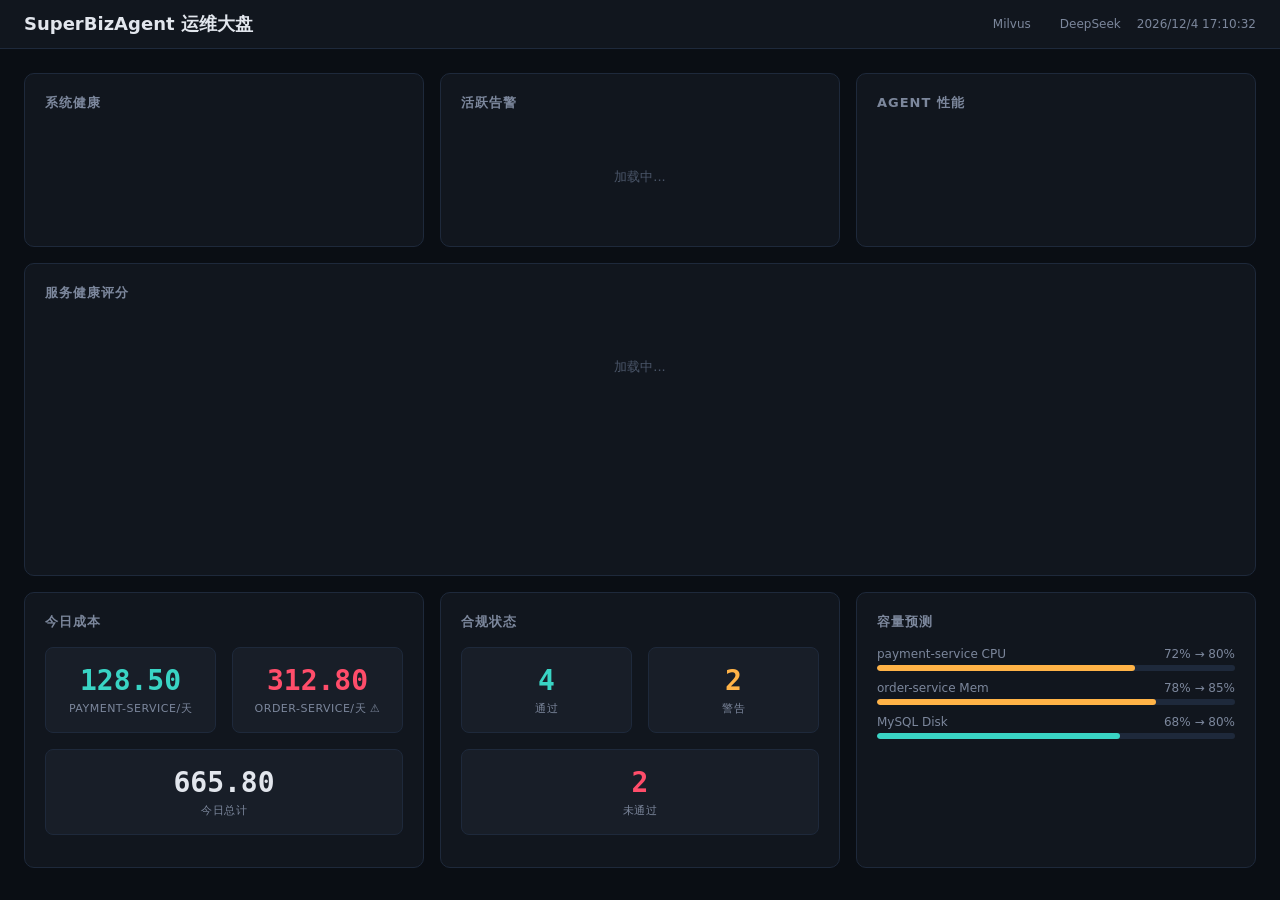
<file: static/dashboard.html>
<!DOCTYPE html>
<html lang="zh-CN" data-theme="dark">
<head>
<meta charset="UTF-8">
<meta name="viewport" content="width=device-width, initial-scale=1.0">
<title>SuperBizAgent — 运维大盘</title>
<style>
:root {
    --bg: #0a0e14; --surface: #11161e; --elevated: #181e28;
    --border: #1e293b; --accent: #39d4c4; --p0: #ff4d6a; --p1: #ffb347; --p2: #4fc3f7;
    --text: #e2e6ed; --sub: #7c879c; --dim: #4a5568;
    --font: 'IBM Plex Sans', system-ui, sans-serif; --mono: 'JetBrains Mono', monospace;
}
*{box-sizing:border-box;margin:0;padding:0}
html,body{height:100%;font-family:var(--font);background:var(--bg);color:var(--text);font-size:14px}
.header{display:flex;align-items:center;justify-content:space-between;padding:12px 24px;background:var(--surface);border-bottom:1px solid var(--border)}
.header h1{font-size:18px;font-weight:600}
.header-right{display:flex;gap:16px;align-items:center;font-size:12px;color:var(--sub)}
.status-dot{width:7px;height:7px;border-radius:50%;display:inline-block;margin-right:6px}
.status-dot.ok{background:#7bc67e;box-shadow:0 0 6px rgba(123,198,126,.4)}
.status-dot.degraded{background:var(--p1)}
.main{display:grid;grid-template-columns:1fr 1fr 1fr;grid-template-rows:auto 1fr;gap:16px;padding:24px;height:calc(100vh - 57px);overflow:auto}
.card{background:var(--surface);border:1px solid var(--border);border-radius:10px;padding:20px;overflow:hidden}
.card-header{font-size:13px;color:var(--sub);text-transform:uppercase;letter-spacing:1px;margin-bottom:16px;font-weight:600}
.metric-row{display:flex;gap:16px;flex-wrap:wrap}
.metric{border:1px solid var(--border);border-radius:8px;padding:16px;flex:1;min-width:120px;text-align:center;background:var(--elevated)}
.metric-value{font-size:28px;font-weight:600;font-family:var(--mono)}
.metric-label{font-size:11px;color:var(--sub);margin-top:4px;text-transform:uppercase;letter-spacing:.5px}
.accent{color:var(--accent)} .red{color:var(--p0)} .yellow{color:var(--p1)} .blue{color:var(--p2)}
.alerts{max-height:300px;overflow-y:auto}
.alert-row{display:flex;align-items:center;justify-content:space-between;padding:8px 12px;border-radius:6px;margin-bottom:4px;font-size:13px;background:var(--elevated)}
.alert-row.P0{border-left:3px solid var(--p0)} .alert-row.P1{border-left:3px solid var(--p1)} .alert-row.P2{border-left:3px solid var(--p2)}
.bar-container{margin-top:8px}
.bar-label{display:flex;justify-content:space-between;font-size:12px;color:var(--sub);margin-bottom:4px}
.bar{height:6px;background:var(--border);border-radius:3px;overflow:hidden}
.bar-fill{height:100%;border-radius:3px;transition:width .5s}
.bar-fill.green{background:var(--accent)} .bar-fill.yellow{background:var(--p1)} .bar-fill.red{background:var(--p0)}
.empty{color:var(--dim);font-size:13px;text-align:center;padding:40px 0}
.grid2{display:grid;grid-template-columns:1fr 1fr;gap:12px}
.grid3{display:grid;grid-template-columns:1fr 1fr 1fr;gap:12px}
.full-width{grid-column:1/-1}
@media(max-width:900px){.main{grid-template-columns:1fr}}
</style>
</head>
<body>
<div class="header">
    <h1>SuperBizAgent 运维大盘</h1>
    <div class="header-right" id="headerStatus">
        <span><span class="status-dot" id="dotMilvus"></span>Milvus</span>
        <span><span class="status-dot" id="dotDS"></span>DeepSeek</span>
        <span id="clock"></span>
    </div>
</div>
<div class="main">
    <!-- 系统健康 -->
    <div class="card">
        <div class="card-header">系统健康</div>
        <div class="grid3" id="healthMetrics"></div>
    </div>
    <!-- 活跃告警 -->
    <div class="card">
        <div class="card-header">活跃告警</div>
        <div class="alerts" id="activeAlerts"><div class="empty">加载中...</div></div>
    </div>
    <!-- Agent 指标 -->
    <div class="card">
        <div class="card-header">Agent 性能</div>
        <div id="agentMetrics"></div>
    </div>
    <!-- 服务健康 -->
    <div class="card full-width">
        <div class="card-header">服务健康评分</div>
        <div id="serviceHealth"><div class="empty">加载中...</div></div>
    </div>
    <!-- 成本 -->
    <div class="card">
        <div class="card-header">今日成本</div>
        <div id="costPanel"><div class="empty">加载中...</div></div>
    </div>
    <!-- 合规 -->
    <div class="card">
        <div class="card-header">合规状态</div>
        <div id="compliancePanel"><div class="empty">加载中...</div></div>
    </div>
    <!-- 容量 -->
    <div class="card">
        <div class="card-header">容量预测</div>
        <div id="capacityPanel"><div class="empty">加载中...</div></div>
    </div>
</div>
<script>
const API = 'http://localhost:9900';
const KEY = localStorage.getItem('sbz_api_key')||'';

async function fetchJSON(path) {
    try{ const r=await fetch(API+path,{headers:KEY?{'X-API-Key':KEY}:{}}); return r.ok?r.json():null; }
    catch(e){ return null; }
}

async function refresh() {
    const health = await fetchJSON('/milvus/health');
    if (health) {
        document.getElementById('healthMetrics').innerHTML = `
            <div class="metric"><div class="metric-value ${health.milvus==='ok'?'accent':'red'}">${health.milvus==='ok'?'OK':'DOWN'}</div><div class="metric-label">Milvus</div></div>
            <div class="metric"><div class="metric-value ${health.deepseek==='ok'?'accent':'red'}">${health.deepseek==='ok'?'OK':'DOWN'}</div><div class="metric-label">DeepSeek</div></div>
            <div class="metric"><div class="metric-value accent">${health.vector_count||0}</div><div class="metric-label">文档数</div></div>
        `;
        document.getElementById('dotMilvus').className = 'status-dot '+(health.milvus==='ok'?'ok':'degraded');
        document.getElementById('dotDS').className = 'status-dot '+(health.deepseek==='ok'?'ok':'degraded');
        const agent = health.agent||{};
        document.getElementById('agentMetrics').innerHTML = `
            <div class="metric-row" style="margin-bottom:12px">
                <div class="metric"><div class="metric-value ${agent.llm_success_rate>0.9?'accent':'red'}">${((agent.llm_success_rate||1)*100).toFixed(0)}%</div><div class="metric-label">LLM 成功率</div></div>
                <div class="metric"><div class="metric-value">${agent.llm_calls||0}</div><div class="metric-label">LLM 调用</div></div>
                <div class="metric"><div class="metric-value">${agent.tool_calls||0}</div><div class="metric-label">工具调用</div></div>
            </div>
            <div class="bar-container"><div class="bar-label"><span>成功率</span><span>${((agent.llm_success_rate||1)*100).toFixed(0)}%</span></div><div class="bar"><div class="bar-fill ${(agent.llm_success_rate||1)>0.9?'green':'red'}" style="width:${((agent.llm_success_rate||1)*100).toFixed(0)}%"></div></div></div>
        `;
    }
    document.getElementById('clock').textContent = new Date().toLocaleString('zh-CN');

    // Service health
    const healthData = await fetchJSON('/api/ai_ops/templates');
    if (healthData) {
        document.getElementById('serviceHealth').innerHTML = `
            <div class="grid2">
                ${healthData.slice(0,6).map(t=>`
                    <div class="metric"><div class="metric-value ${t.severity==='P0'?'red':t.severity==='P1'?'yellow':'blue'}">${t.label}</div><div class="metric-label">${t.severity_label||t.severity}</div></div>
                `).join('')}
            </div>
        `;
    }

    // Cost
    document.getElementById('costPanel').innerHTML = `
        <div class="metric-row">
            <div class="metric"><div class="metric-value accent">128.50</div><div class="metric-label">payment-service/天</div></div>
            <div class="metric"><div class="metric-value red">312.80</div><div class="metric-label">order-service/天 ⚠️</div></div>
            <div class="metric"><div class="metric-value">665.80</div><div class="metric-label">今日总计</div></div>
        </div>
    `;

    // Compliance
    document.getElementById('compliancePanel').innerHTML = `
        <div class="metric-row" style="margin-bottom:12px">
            <div class="metric"><div class="metric-value accent">4</div><div class="metric-label">通过</div></div>
            <div class="metric"><div class="metric-value yellow">2</div><div class="metric-label">警告</div></div>
            <div class="metric"><div class="metric-value red">2</div><div class="metric-label">未通过</div></div>
        </div>
    `;

    // Capacity
    document.getElementById('capacityPanel').innerHTML = `
        <div class="bar-container" style="margin-bottom:10px"><div class="bar-label"><span>payment-service CPU</span><span>72% → 80%</span></div><div class="bar"><div class="bar-fill yellow" style="width:72%"></div></div></div>
        <div class="bar-container" style="margin-bottom:10px"><div class="bar-label"><span>order-service Mem</span><span>78% → 85%</span></div><div class="bar"><div class="bar-fill yellow" style="width:78%"></div></div></div>
        <div class="bar-container"><div class="bar-label"><span>MySQL Disk</span><span>68% → 80%</span></div><div class="bar"><div class="bar-fill green" style="width:68%"></div></div></div>
    `;
}

refresh();
setInterval(refresh, 30000);
</script>
</body>
</html>
</file>
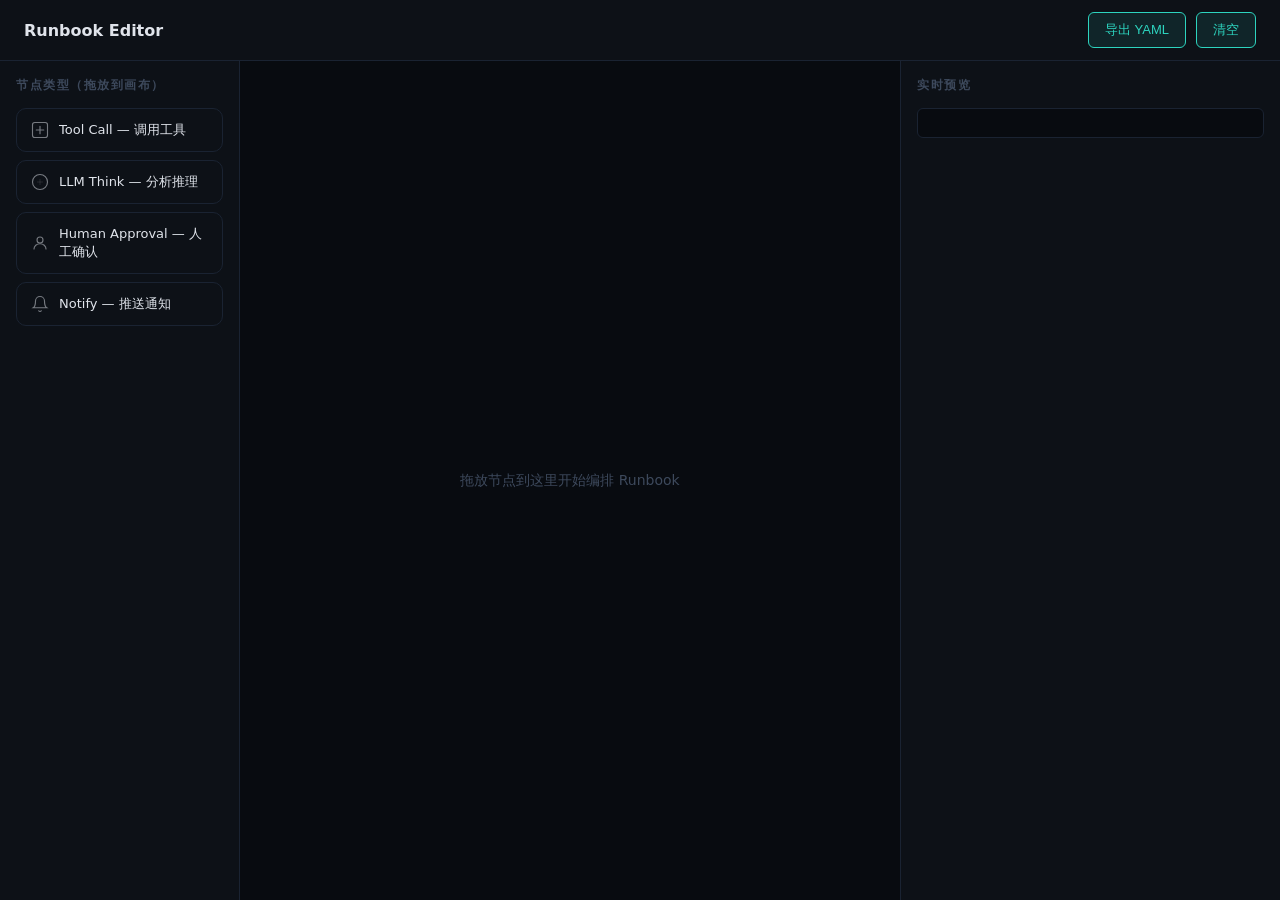
<file: static/runbook-editor.html>
<!DOCTYPE html>
<html lang="zh-CN" data-theme="dark">
<head>
<meta charset="UTF-8">
<meta name="viewport" content="width=device-width, initial-scale=1.0">
<title>Runbook Editor — SuperBizAgent</title>
<style>
:root{--bg:#080b10;--surface:#0d1117;--elevated:#141b24;--border:#1a2332;--accent:#2dd4bf;--p0:#f43f5e;--p1:#f59e0b;--p2:#38bdf8;--text:#e0e4eb;--sub:#7c88a0;--dim:#3d495c;--font:'IBM Plex Sans',system-ui,sans-serif;--mono:'JetBrains Mono',monospace;--radius:10px;--t:180ms cubic-bezier(.4,0,.2,1)}
*{box-sizing:border-box;margin:0;padding:0}
html,body{height:100%;font-family:var(--font);background:var(--bg);color:var(--text);font-size:14px}
body{display:flex;flex-direction:column}
.header{display:flex;align-items:center;justify-content:space-between;padding:12px 24px;background:var(--surface);border-bottom:1px solid var(--border)}
.header h1{font-size:16px;font-weight:600}
.header-btn{padding:8px 16px;border-radius:6px;border:1px solid var(--accent);background:rgba(45,212,191,.1);color:var(--accent);cursor:pointer;font-size:13px;font-weight:500;transition:all var(--t)}
.header-btn:hover{background:rgba(45,212,191,.2)}
.main{display:flex;flex:1;overflow:hidden}
.palette{width:240px;background:var(--surface);border-right:1px solid var(--border);padding:16px;overflow-y:auto}
.palette h3{font-size:12px;color:var(--dim);text-transform:uppercase;letter-spacing:1.5px;margin-bottom:14px}
.node-drag{padding:12px 14px;border-radius:var(--radius);border:1px solid var(--border);margin-bottom:8px;cursor:grab;font-size:13px;font-weight:500;transition:all var(--t);display:flex;align-items:center;gap:10px}
.node-drag:hover{border-color:var(--accent);background:rgba(45,212,191,.05)}
.node-drag svg{width:18px;height:18px;opacity:.5;flex-shrink:0}
.canvas{flex:1;padding:24px;overflow-y:auto;background:var(--bg)}
.canvas-empty{display:flex;align-items:center;justify-content:center;height:100%;color:var(--dim);font-size:14px;flex-direction:column;gap:12px}
.step-card{background:var(--surface);border:1px solid var(--border);border-radius:var(--radius);padding:16px 18px;margin-bottom:12px;display:flex;align-items:center;gap:14px;transition:all var(--t);max-width:600px}
.step-card:hover{border-color:var(--border)}
.step-number{width:28px;height:28px;border-radius:50%;background:var(--accent);color:var(--bg);display:flex;align-items:center;justify-content:center;font-size:13px;font-weight:700;flex-shrink:0}
.step-info{flex:1}
.step-name{font-weight:600;margin-bottom:4px}
.step-detail{font-size:12px;color:var(--sub)}
.step-remove{background:none;border:none;color:var(--dim);cursor:pointer;font-size:18px;padding:4px;border-radius:4px;transition:all var(--t)}
.step-remove:hover{color:var(--p0);background:rgba(244,63,94,.1)}
.preview{width:380px;background:var(--surface);border-left:1px solid var(--border);padding:16px;overflow-y:auto}
.preview h3{font-size:12px;color:var(--dim);text-transform:uppercase;letter-spacing:1.5px;margin-bottom:14px}
.preview-code{background:var(--bg);border:1px solid var(--border);border-radius:6px;padding:14px;font-family:var(--mono);font-size:12px;color:var(--sub);white-space:pre-wrap;line-height:1.7}
.connector{width:2px;height:16px;background:var(--border);margin-left:14px}
</style>
</head>
<body>
<div class="header">
    <h1>Runbook Editor</h1>
    <div style="display:flex;gap:10px">
        <button class="header-btn" onclick="exportYAML()">导出 YAML</button>
        <button class="header-btn" onclick="clearAll()">清空</button>
    </div>
</div>
<div class="main">
    <div class="palette">
        <h3>节点类型（拖放到画布）</h3>
        <div class="node-drag" draggable="true" data-type="tool_call" ondragstart="dragStart(event)">
            <svg viewBox="0 0 24 24" fill="none"><rect x="2" y="2" width="20" height="20" rx="3" stroke="currentColor" stroke-width="1.5"/><path d="M7 12h10M12 7v10" stroke="currentColor" stroke-width="1.5" stroke-linecap="round"/></svg>
            Tool Call — 调用工具
        </div>
        <div class="node-drag" draggable="true" data-type="llm_think" ondragstart="dragStart(event)">
            <svg viewBox="0 0 24 24" fill="none"><circle cx="12" cy="12" r="10" stroke="currentColor" stroke-width="1.5"/><path d="M8 12h8M12 8v8" stroke="currentColor" stroke-width="1" opacity="0.3"/></svg>
            LLM Think — 分析推理
        </div>
        <div class="node-drag" draggable="true" data-type="human_approval" ondragstart="dragStart(event)">
            <svg viewBox="0 0 24 24" fill="none"><circle cx="12" cy="8" r="4" stroke="currentColor" stroke-width="1.5"/><path d="M4 20c0-4 3.6-7 8-7s8 3 8 7" stroke="currentColor" stroke-width="1.5" stroke-linecap="round"/></svg>
            Human Approval — 人工确认
        </div>
        <div class="node-drag" draggable="true" data-type="notify" ondragstart="dragStart(event)">
            <svg viewBox="0 0 24 24" fill="none"><path d="M18 8A6 6 0 0 0 6 8c0 7-3 9-3 9h18s-3-2-3-9M13.73 21a2 2 0 0 1-3.46 0" stroke="currentColor" stroke-width="1.5" stroke-linecap="round"/></svg>
            Notify — 推送通知
        </div>
    </div>
    <div class="canvas" id="canvas" ondragover="dragOver(event)" ondrop="drop(event)">
        <div class="canvas-empty" id="empty">拖放节点到这里开始编排 Runbook</div>
    </div>
    <div class="preview">
        <h3>实时预览</h3>
        <div class="preview-code" id="preview"></div>
    </div>
</div>
<script>
let steps=[],dragType=null;
function dragStart(e){dragType=e.target.dataset.type}
function dragOver(e){e.preventDefault()}
function drop(e){e.preventDefault();if(!dragType)return;addStep(dragType);dragType=null;render()}
function addStep(type){
    const names={tool_call:'查询 Prometheus 告警',llm_think:'分析告警信息',human_approval:'确认执行操作',notify:'推送排查结果'};
    steps.push({type,name:names[type]||type,config:{}});
}
function removeStep(i){steps.splice(i,1);render()}
function clearAll(){steps=[];render()}
function render(){
    const c=document.getElementById('canvas'),e=document.getElementById('empty');
    if(steps.length===0){c.innerHTML='';c.appendChild(e);document.getElementById('preview').textContent='# 空 Runbook\n# 拖放节点到画布开始编排';return}
    let h='';
    steps.forEach((s,i)=>{
        const icons={tool_call:'[Tool]',llm_think:'[Think]',human_approval:'[Wait]',notify:'[Push]'};
        h+=(i>0?'<div class="connector"></div>':'')+
        `<div class="step-card">
            <div class="step-number">${i+1}</div>
            <div class="step-info">
                <div class="step-name">${icons[s.type]||''} ${s.name}</div>
                <div class="step-detail">type: ${s.type}</div>
            </div>
            <button class="step-remove" onclick="removeStep(${i})">×</button>
        </div>`;
    });
    c.innerHTML=h;
    updatePreview();
}
function updatePreview(){
    const y={name:'My Runbook',version:'1.0',severity:'P1',description:'',steps:steps.map(s=>({type:s.type,name:s.name,config:{}}))};
    document.getElementById('preview').textContent=jsyaml(y);
}
function jsyaml(obj,indent=0){
    const pad='  '.repeat(indent);
    if(Array.isArray(obj))return obj.map(v=>pad+'- '+jsyaml(v,indent+1).trimStart()).join('\n');
    if(typeof obj==='object'&&obj!==null){
        return Object.entries(obj).map(([k,v])=>{
            if(v===null||v===undefined)return pad+k+':';
            if(typeof v==='object'&&Object.keys(v).length===0)return pad+k+': {}';
            if(typeof v==='object')return pad+k+':\n'+jsyaml(v,indent+1);
            return pad+k+': '+v;
        }).join('\n');
    }
    return String(obj);
}
function exportYAML(){
    if(steps.length===0)return;
    const name=prompt('Runbook 名称','my-runbook');
    if(!name)return;
    const y={name,version:'1.0',severity:'P1',description:'',steps:steps.map(s=>({type:s.type,name:s.name,config:{}}))};
    const blob=new Blob([jsyaml(y)],{type:'text/yaml'});
    const a=document.createElement('a');a.href=URL.createObjectURL(blob);a.download=name+'.yml';a.click();
}
</script>
</body>
</html>
</file>
